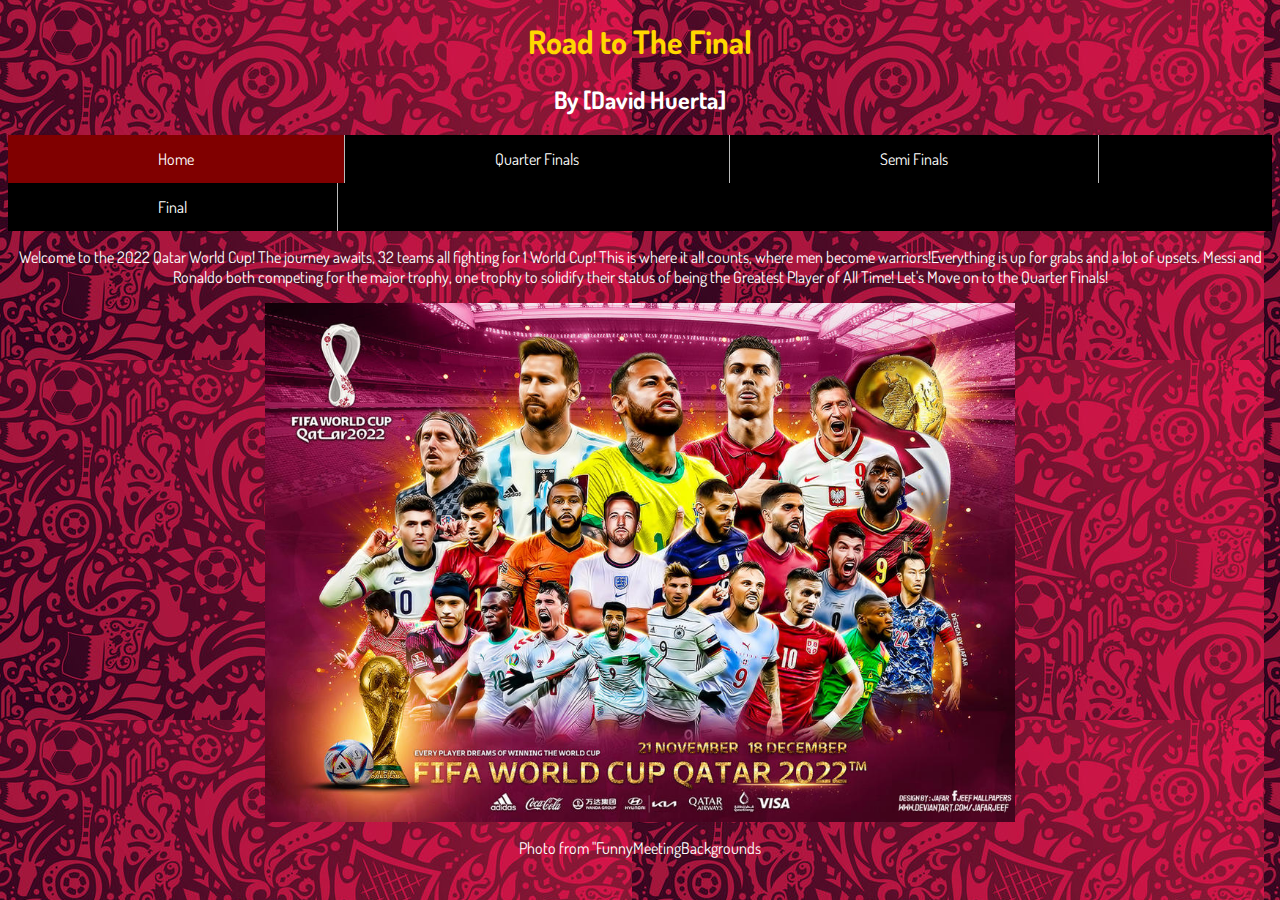
<file: index.html>
<!DOCTYPE html>
<html lang="">
  <head>
      <link rel="preconnect" href="https://fonts.googleapis.com"><link rel="preconnect" href="https://fonts.gstatic.com" crossorigin><link href="https://fonts.googleapis.com/css2?family=Dosis:wght@500&display=swap" rel="stylesheet">
      <link href="styles.css" rel="stylesheet" type="text/css"/> 
    <title>World Cup 2022</title>
      <style> 
      ul { 
      list-style-type: none;
      margin: 0;
      padding: 0;
      overflow: hidden;
          background-color: black;
          } 
      li { 
          float: left;
          border-right: 1px solid #bbb}
          li a {
  display: block;
  color: white;
  text-align: center;
  padding: 14px 150px;
  text-decoration: none;
}

li a:hover:not(.active) {
  background-color: #111;
}
    .active {
        background-color: maroon;}
      </style>
  </head>
  <body>
    <h1>Road to The Final</h1>
    <h2>By [David Huerta]</h2>
    
      
      <ul>    
          <li><a class="active" 
                 href="index.html">Home</a></li>
      <li><a href="Quarter%20Finals.html">Quarter Finals</a></li>
      <li> <a
      href="SemiFinal.html">Semi Finals</a></li>
      <li><a  
            href="Final.html">Final</a></ul>
    <p>Welcome to the 2022 Qatar World Cup! The journey awaits, 32 teams all fighting for 1 World Cup! This is where it all counts, where men become warriors!Everything is up for grabs and a lot of upsets. Messi and Ronaldo both competing for the major trophy, one trophy to solidify their status of being the Greatest Player of All Time! Let's Move on to the Quarter Finals! </p>
    <!--Code for image. Can also be used for GIF-->
         <img src="photos/WorldCup.jpeg" alt="World Cup" width="750"/> 
       <p> Photo from "FunnyMeetingBackgrounds </p>
  </body>
</html>
</file>
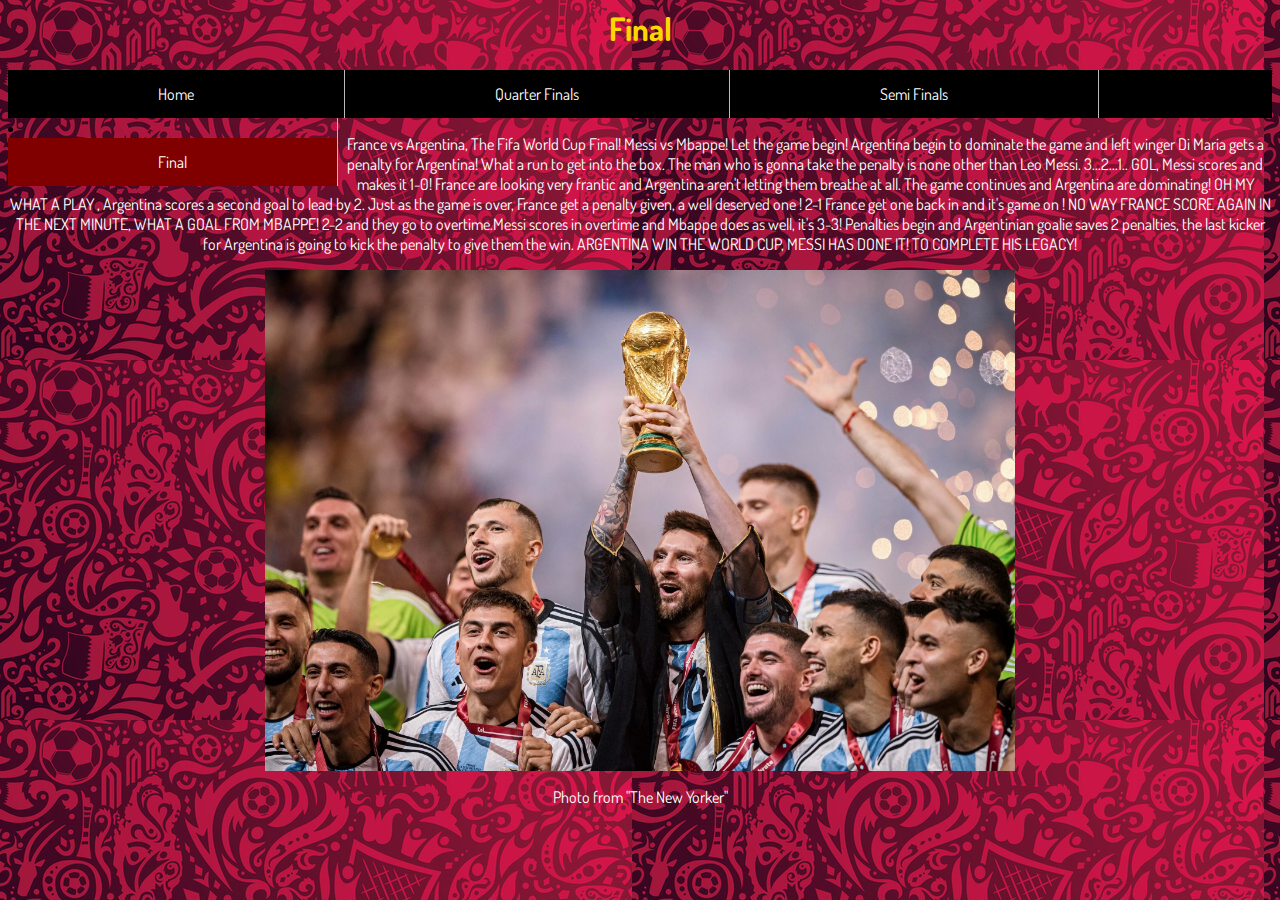
<file: Final.html>
<html>
<head> <link rel="preconnect" href="https://fonts.googleapis.com"><link rel="preconnect" href="https://fonts.gstatic.com" crossorigin><link href="https://fonts.googleapis.com/css2?family=Dosis:wght@500&display=swap" rel="stylesheet">
      <link href="styles.css" rel="stylesheet" type="text/css"/> 
<title> Final </title>
<style> 
      ul { 
      list-style-type: none;
      margin: 0;
      padding: 0;
      overflow: hidden;
          background-color: black;
          } 
      li { 
          float: left;
              border-right: 1px solid #bbb }
          li a {
  display: block;
  color: white;
  text-align: center;
  padding: 14px 150px;
  text-decoration: none;
}

li a:hover:not(.active) {
  background-color: #111;
}
    .active {
        background-color: maroon;}
      </style>
    </head>
    <body>
    <h1> Final </h1>
        <ul>    
          <li><a  
                 href="index.html">Home</a></li>
      <li><a 
             href="Quarter%20Finals.html">Quarter Finals</a></li>
        <li><a      
            href="SemiFinal.html">Semi Finals</a></li></ul>
        <li><a  class="active"
            href="Final.html">Final</a></li>
    </body>
    <p>  France vs Argentina, The Fifa World Cup Final! Messi vs Mbappe! Let the game begin! Argentina begin to dominate the game and left winger Di Maria gets a penalty for Argentina! What a run to get into the box. The man who is gonna take the penalty is none other than Leo Messi. 3...2...1.. GOL, Messi scores and makes it 1-0! France are looking very frantic and Argentina aren't letting them breathe at all. The game continues and Argentina are dominating! OH MY WHAT A PLAY , Argentina scores a second goal to lead by 2. Just as the game is over, France get a penalty given, a well deserved one ! 2-1 France get one back in and it's game on ! NO WAY FRANCE SCORE AGAIN IN THE NEXT MINUTE, WHAT A GOAL FROM MBAPPE! 2-2 and they go to overtime.Messi scores in overtime and Mbappe does as well, it's 3-3! Penalties begin and Argentinian goalie saves 2 penalties, the last kicker for Argentina is going to kick the penalty to give them the win. ARGENTINA WIN THE WORLD CUP, MESSI HAS DONE IT! TO COMPLETE HIS LEGACY! </p>
        <img src="photos/MessiWins.webp" alt="Messi Wins The World Cup" width="750" />
     <p> Photo from "The New Yorker" </p>
             





</html>
</file>
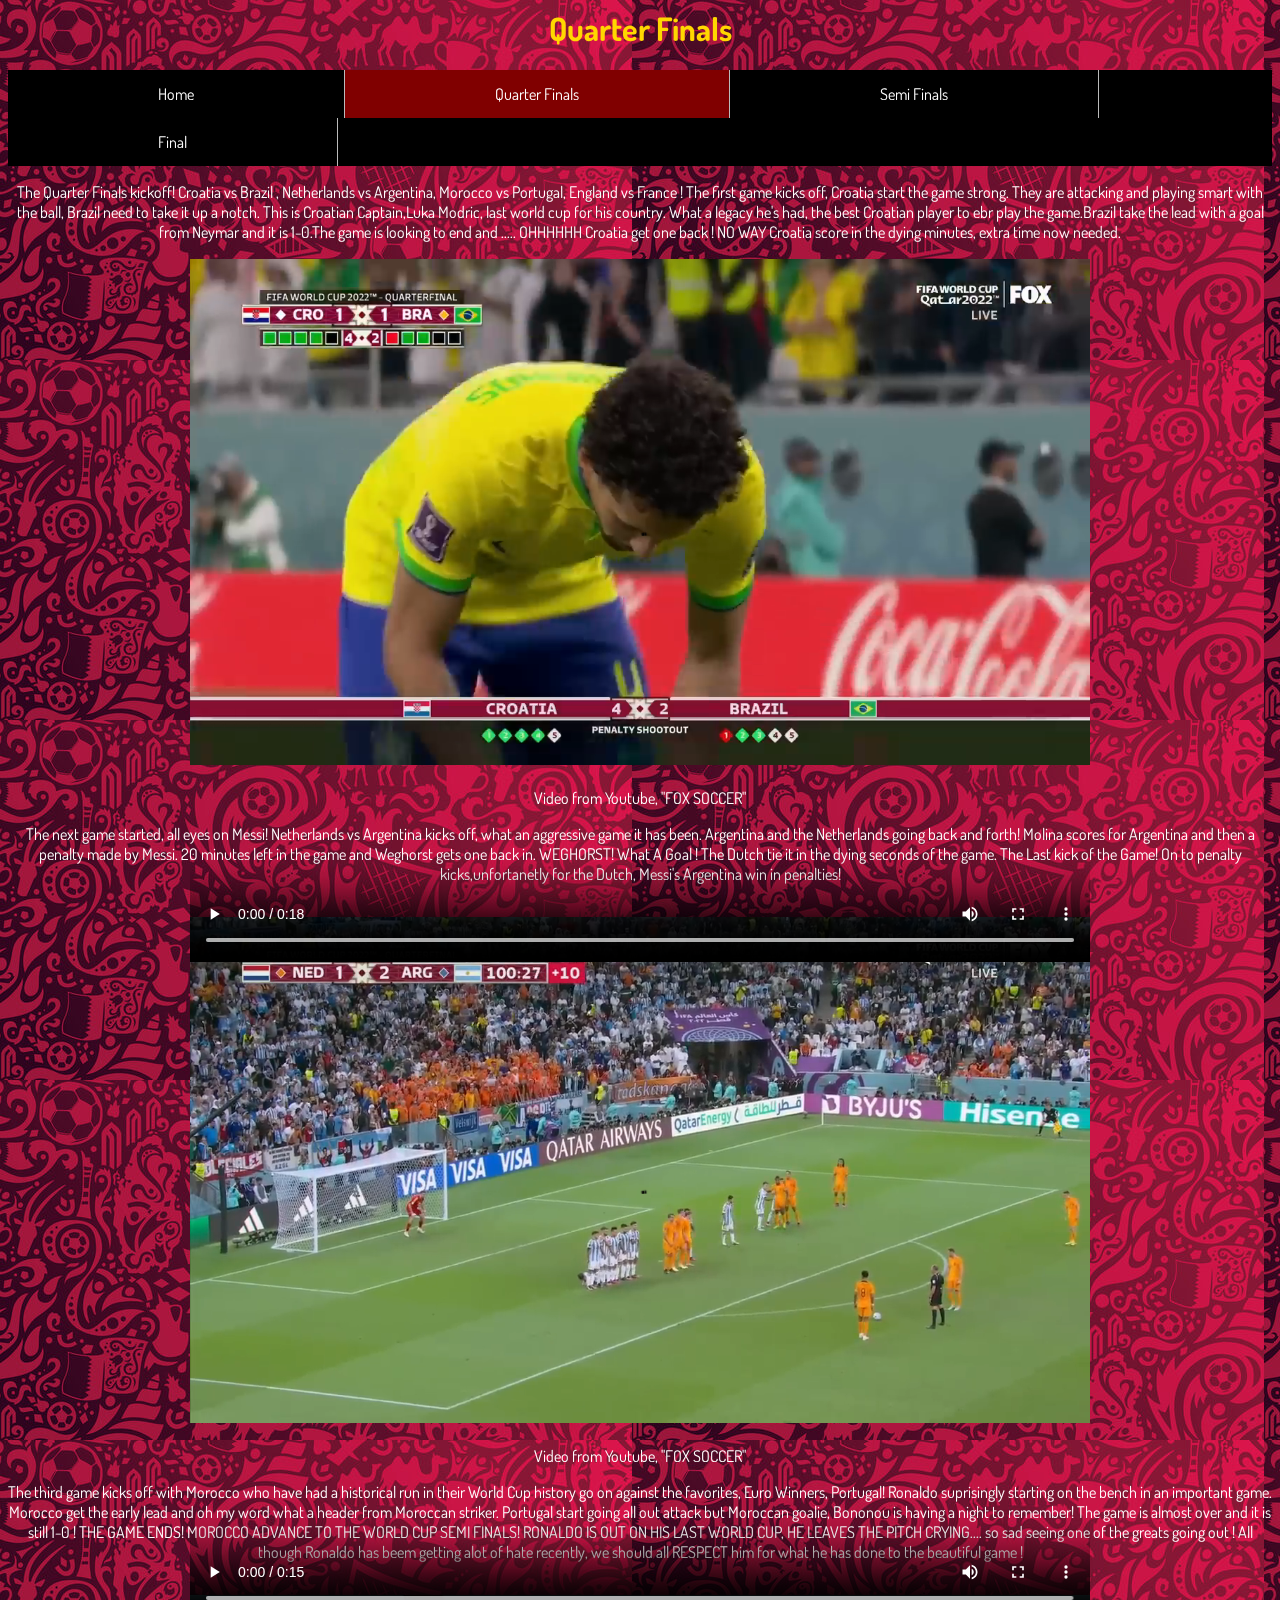
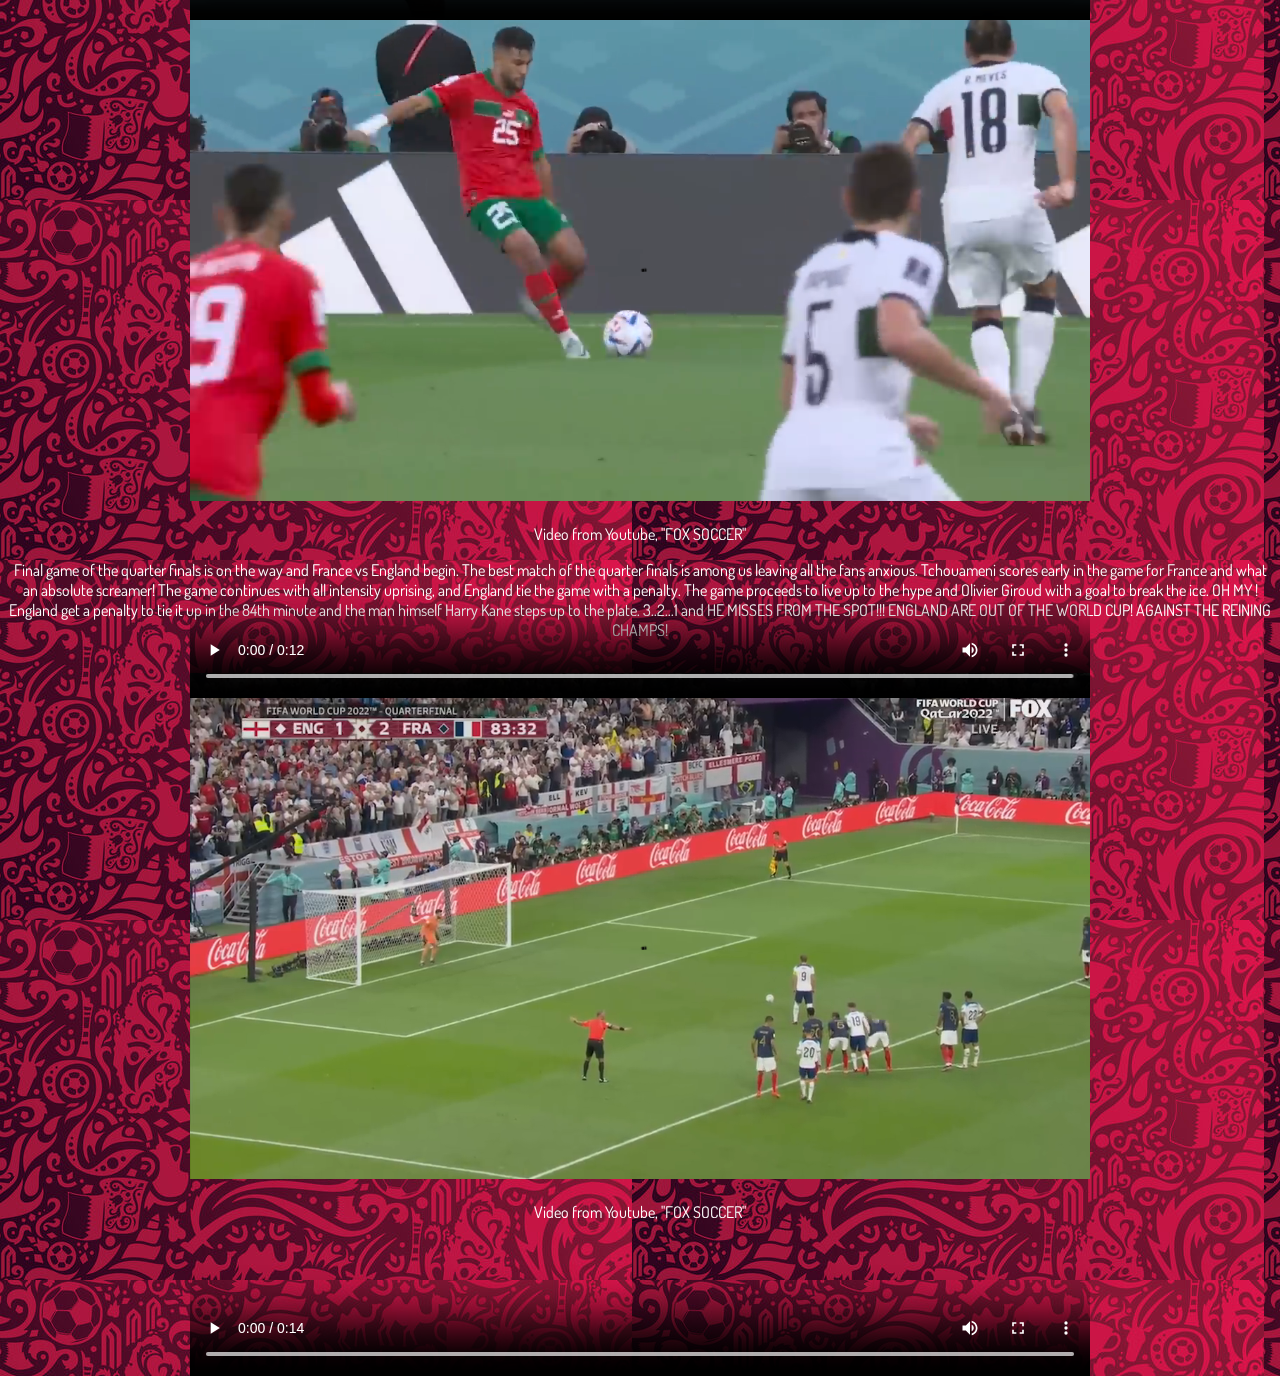
<file: Quarter Finals.html>
<html>
<head>
    <link rel="preconnect" href="https://fonts.googleapis.com"><link rel="preconnect" href="https://fonts.gstatic.com" crossorigin><link href="https://fonts.googleapis.com/css2?family=Dosis:wght@500&display=swap" rel="stylesheet">
      <link href="styles.css" rel="stylesheet" type="text/css"/> 
    <title> Quarter Finals </title>
          <style> 
      ul { 
      list-style-type: none;
      margin: 0;
      padding: 0;
      overflow: hidden;
          background-color: black;
          } 
      li { 
          float: left;
              border-right: 1px solid #bbb }
          li a {
  display: block;
  color: white;
  text-align: center;
  padding: 14px 150px;
  text-decoration: none;
}

li a:hover:not(.active) {
  background-color: #111;
}
    .active {
        background-color: maroon;}
      </style>
    </head>
     <body>
    <h1> Quarter Finals </h1>
         
      <ul>    
          <li><a  
                 href="index.html">Home</a></li>
      <li><a class="active"
             href="Quarter%20Finals.html">Quarter Finals</a>
          <li><a      
            href="SemiFinal.html">Semi Finals</a></li>
         <li><a  
            href="Final.html">Final</a></ul>
    <p>  The Quarter Finals kickoff! Croatia vs Brazil , Netherlands vs Argentina, Morocco vs Portugal, England vs France ! The first game kicks off, Croatia start the game strong. They are attacking and playing smart with the ball, Brazil need to take it up a notch. This is  Croatian Captain,Luka Modric, last world cup for his country. What a legacy he's had, the best Croatian player to ebr play the game.Brazil take the lead with a goal from Neymar and it is 1-0.The game is looking to end and ..... OHHHHHH Croatia get one back ! NO WAY Croatia score in the dying minutes, extra time now needed.
        <video  width="900" height="900" controls > 
        <source src="videos/Miss.mp4" type="video/mp4">
       <p> Video from Youtube, "FOX SOCCER" </p>
</video>
       
         
         <p> The next game started, all eyes on Messi! Netherlands vs Argentina kicks off, what an aggressive game it has been. Argentina and the Netherlands going back and forth! Molina scores for Argentina and then a penalty made by Messi. 20 minutes left in the game and Weghorst gets one back in. WEGHORST! What A Goal ! The Dutch tie it in the dying seconds of the game. The Last kick of the Game! On to penalty kicks,unfortanetly for the Dutch, Messi's Argentina win in penalties!   </p>
        
    <video  width="900" height="900" controls> 
         <source  src="videos/WeghorstGoal.mp4" type="video/mp4">
                 </video>
         <p> Video from Youtube, "FOX SOCCER" </p>
         <p> The third game kicks off with Morocco who have had a historical run in their World Cup history go on against the favorites, Euro Winners, Portugal! Ronaldo suprisingly starting on the bench in an important game. Morocco get the early lead and oh my word what a header from Moroccan striker. Portugal start going all out attack but Moroccan goalie, Bononou is having a night to remember! The game is almost over and it is still 1-0 ! THE GAME ENDS! MOROCCO ADVANCE TO THE WORLD CUP SEMI FINALS! RONALDO IS OUT ON HIS LAST WORLD CUP, HE LEAVES THE PITCH CRYING.... so sad seeing one of the greats going out ! All though Ronaldo has beem getting alot of hate recently, we should all RESPECT him for what he has done to the beautiful game !
         </p>
 <video width="900" height="900" controls>
         <source src="videos/Morocco.mp4"
                 type="video/mp4"> </video>
         <p> Video from Youtube, "FOX SOCCER" </p>
         <p> Final game of the quarter finals is on the way and France vs England begin. The best match of the quarter finals is among us leaving all the fans anxious. Tchouameni scores early in the game for France and what an absolute screamer! The game continues with all intensity uprising, and England tie the game with a penalty. The game proceeds to live up to the hype and Olivier Giroud with a goal to break the ice. OH MY ! England get a penalty to tie it up in the 84th minute and the man himself Harry Kane steps up to the plate. 3..2...1 and HE MISSES FROM THE SPOT!!! ENGLAND ARE OUT OF THE WORLD CUP! AGAINST THE REINING CHAMPS!
         
         </p>
    <video width="900" height="900" controls>
         <source src="videos/Kane.mp4"
                 type="video/mp4"> </video>
    <p> Video from Youtube, "FOX SOCCER" </p>
    
    
    
    
    
    
    

    </body>











</html>
</file>
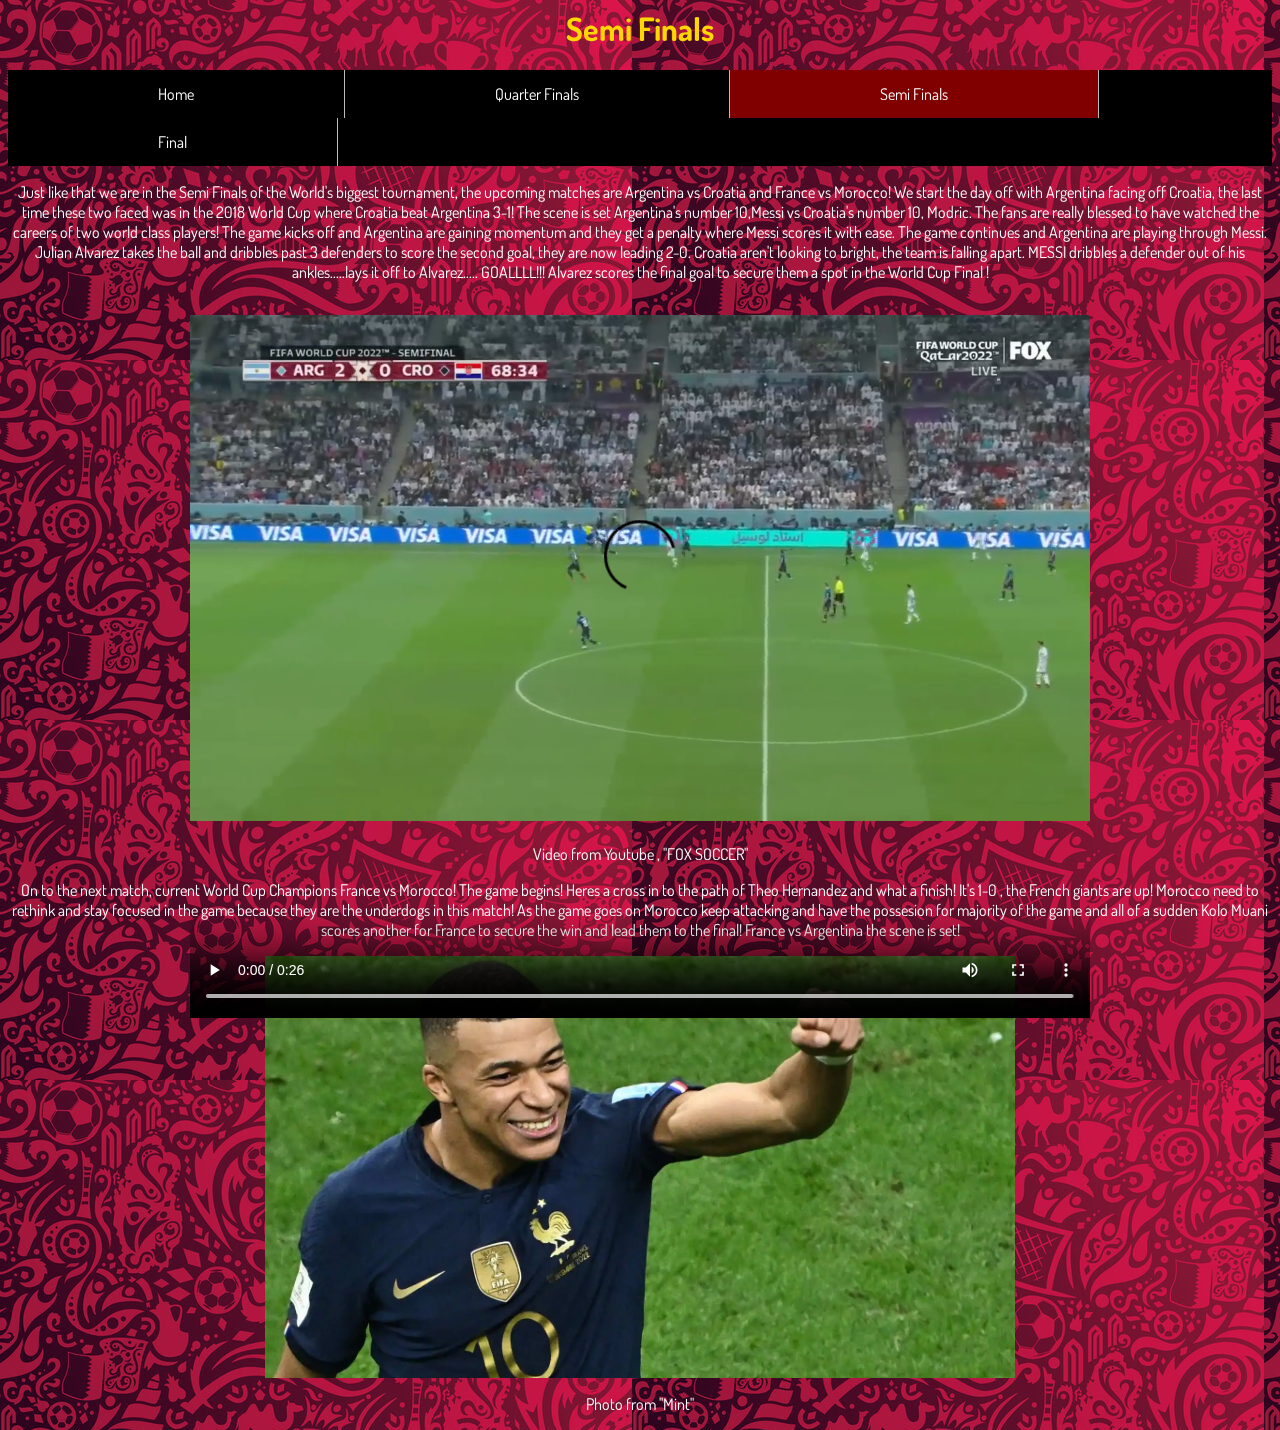
<file: SemiFinal.html>
<html>
<head>
     <link rel="preconnect" href="https://fonts.googleapis.com"><link rel="preconnect" href="https://fonts.gstatic.com" crossorigin><link href="https://fonts.googleapis.com/css2?family=Dosis:wght@500&display=swap" rel="stylesheet">
      <link href="styles.css" rel="stylesheet" type="text/css"/> 
    <title>Semi Finals</title>
    <style> 
      ul { 
      list-style-type: none;
      margin: 0;
      padding: 0;
      overflow: hidden;
          background-color: black;
          } 
      li { 
          float: left;
              border-right: 1px solid #bbb }
          li a {
  display: block;
  color: white;
  text-align: center;
  padding: 14px 150px;
  text-decoration: none;
}

li a:hover:not(.active) {
  background-color: #111;
}
    .active {
        background-color: maroon;}
      </style>
    </head>
    <body>
    <h1> Semi Finals </h1>
        <ul>    
          <li><a  
                 href="index.html">Home</a></li>
      <li><a 
             href="Quarter%20Finals.html">Quarter Finals</a></li>
        <li><a      class="active"
            href="SemiFinal.html">Semi Finals</a></li>
        <li><a  
            href="Final.html">Final</a></ul>
    </body>
       <p> Just like that we are in the Semi Finals of the World's biggest tournament, the upcoming matches are Argentina vs Croatia and France vs Morocco! We start the day off with Argentina facing off Croatia, the last time these two faced was in the 2018 World Cup where Croatia beat Argentina 3-1! The scene is set Argentina's number 10,Messi vs Croatia's number 10, Modric. The fans are really blessed to have watched the careers of two world class players! The game kicks off and Argentina are gaining momentum and they get a penalty where Messi scores it with ease. The game continues and Argentina are playing through Messi. Julian Alvarez takes the ball and dribbles past 3 defenders to score the second goal, they are now leading 2-0. Croatia aren't looking to bright, the team is falling apart. MESSI dribbles a defender out of his ankles.....lays it off to Alvarez..... GOALLLL!!! Alvarez scores the final goal to secure them a spot in the World Cup Final !    
    
    </p>

 <video  width="900" height="900" controls> 
         <source  src="videos/Messi.mp4" type="video/mp4">
                 </video>
<p> Video from Youtube , "FOX SOCCER" </p>
    <p> On to the next match, current World Cup Champions France vs Morocco! The game begins! Heres a cross in to the path of Theo Hernandez and what a finish! It's 1-0 , the French giants are up! Morocco need to rethink and stay focused in the game because they are the underdogs in this match! As the game goes on Morocco keep attacking and have the possesion for majority of the game and all of a sudden Kolo Muani scores another for France to secure the win and lead them to the final! France vs Argentina the scene is set! 
    
    </p>
    
    <img src="photos/Mbappe.webp" alt="Win"
         width="750" />
<p> Photo from "Mint" </p>





</html>
</file>
<file: styles.css>
title{text-align: center}
h1{text-align: center;
color: gold;}
h2{text-align: center;
color: white}
P{text-align: center;
color: white;}
img {display: block;
margin-left: auto;
margin-right: auto}
body{background-image:
url(photos/WCP22.jpeg);}
body {
font-family: 'Dosis', sans-serif; 
}
video { display: block;
margin-left: auto;
margin-right: auto;
margin-top: -180px;
margin-bottom: -190px;
}
</file>
